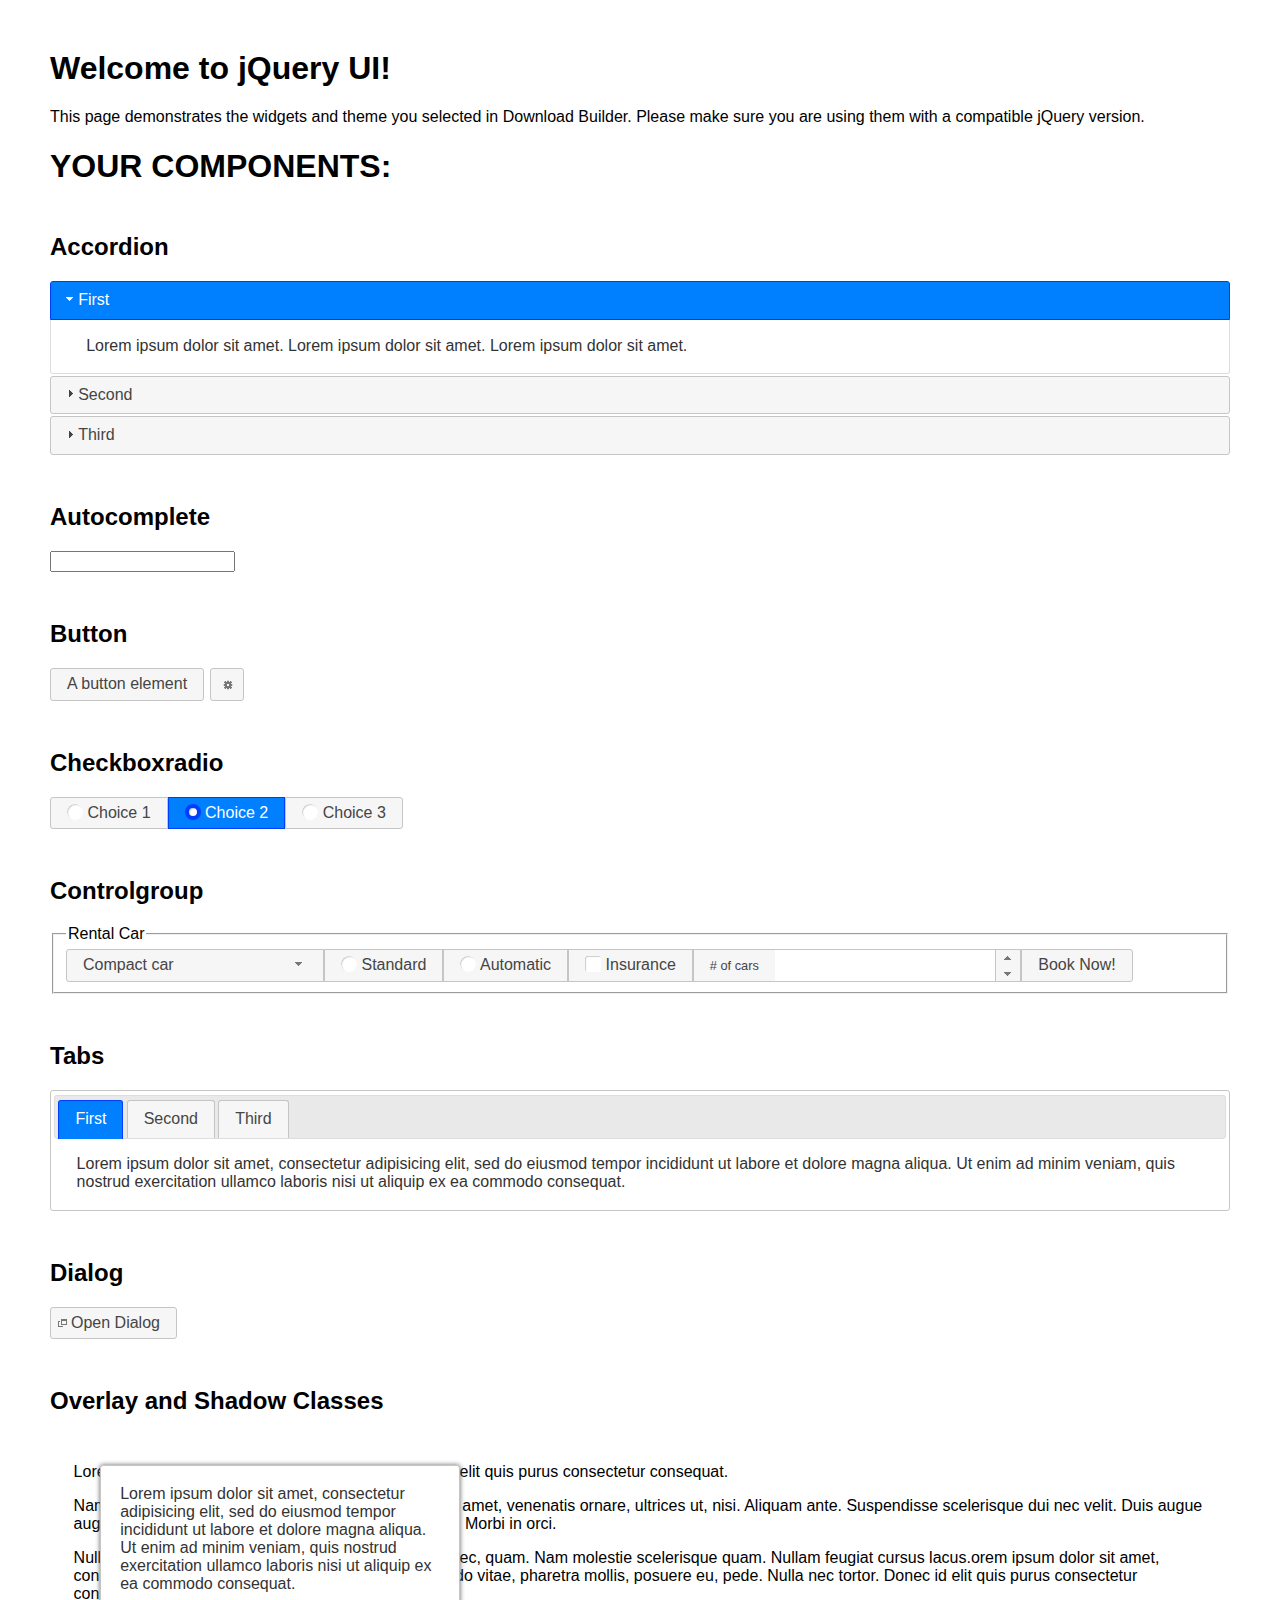
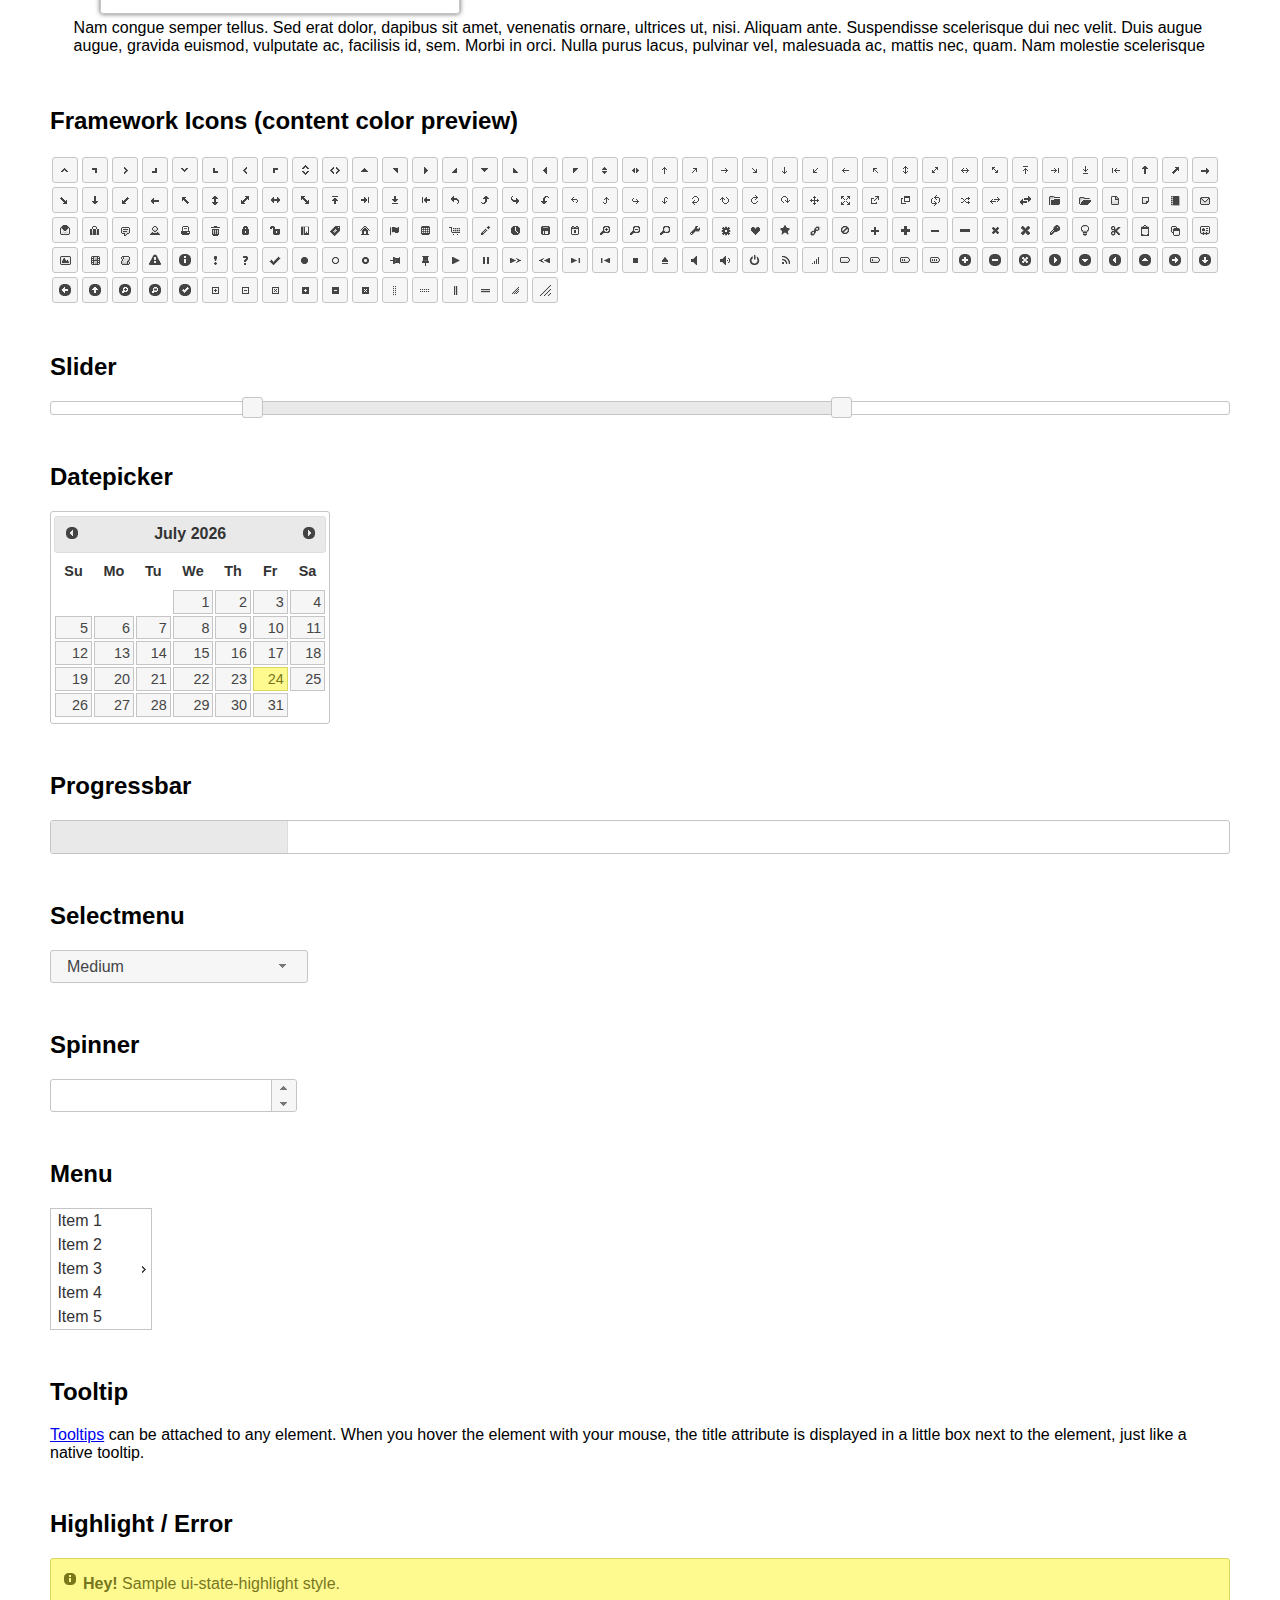
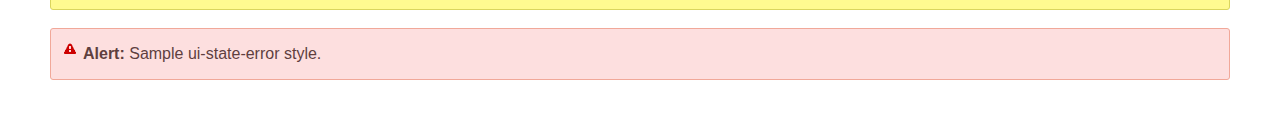
<file: DataSites/spring-swagger-codegen-sites/src/main/resources/static/js/com/jquery-ui-1.12.1/index.html>
<!doctype html>
<html lang="us">
<head>
	<meta charset="utf-8">
	<title>jQuery UI Example Page</title>
	<link href="jquery-ui.css" rel="stylesheet">
	<style>
	body{
		font-family: "Trebuchet MS", sans-serif;
		margin: 50px;
	}
	.demoHeaders {
		margin-top: 2em;
	}
	#dialog-link {
		padding: .4em 1em .4em 20px;
		text-decoration: none;
		position: relative;
	}
	#dialog-link span.ui-icon {
		margin: 0 5px 0 0;
		position: absolute;
		left: .2em;
		top: 50%;
		margin-top: -8px;
	}
	#icons {
		margin: 0;
		padding: 0;
	}
	#icons li {
		margin: 2px;
		position: relative;
		padding: 4px 0;
		cursor: pointer;
		float: left;
		list-style: none;
	}
	#icons span.ui-icon {
		float: left;
		margin: 0 4px;
	}
	.fakewindowcontain .ui-widget-overlay {
		position: absolute;
	}
	select {
		width: 200px;
	}
	</style>
</head>
<body>

<h1>Welcome to jQuery UI!</h1>

<div class="ui-widget">
	<p>This page demonstrates the widgets and theme you selected in Download Builder. Please make sure you are using them with a compatible jQuery version.</p>
</div>

<h1>YOUR COMPONENTS:</h1>


<!-- Accordion -->
<h2 class="demoHeaders">Accordion</h2>
<div id="accordion">
	<h3>First</h3>
	<div>Lorem ipsum dolor sit amet. Lorem ipsum dolor sit amet. Lorem ipsum dolor sit amet.</div>
	<h3>Second</h3>
	<div>Phasellus mattis tincidunt nibh.</div>
	<h3>Third</h3>
	<div>Nam dui erat, auctor a, dignissim quis.</div>
</div>



<!-- Autocomplete -->
<h2 class="demoHeaders">Autocomplete</h2>
<div>
	<input id="autocomplete" title="type &quot;a&quot;">
</div>



<!-- Button -->
<h2 class="demoHeaders">Button</h2>
<button id="button">A button element</button>
<button id="button-icon">An icon-only button</button>



<!-- Checkboxradio -->
<h2 class="demoHeaders">Checkboxradio</h2>
<form style="margin-top: 1em;">
	<div id="radioset">
		<input type="radio" id="radio1" name="radio"><label for="radio1">Choice 1</label>
		<input type="radio" id="radio2" name="radio" checked="checked"><label for="radio2">Choice 2</label>
		<input type="radio" id="radio3" name="radio"><label for="radio3">Choice 3</label>
	</div>
</form>



<!-- Controlgroup -->
<h2 class="demoHeaders">Controlgroup</h2>
<fieldset>
	<legend>Rental Car</legend>
	<div id="controlgroup">
		<select id="car-type">
			<option>Compact car</option>
			<option>Midsize car</option>
			<option>Full size car</option>
			<option>SUV</option>
			<option>Luxury</option>
			<option>Truck</option>
			<option>Van</option>
		</select>
		<label for="transmission-standard">Standard</label>
		<input type="radio" name="transmission" id="transmission-standard">
		<label for="transmission-automatic">Automatic</label>
		<input type="radio" name="transmission" id="transmission-automatic">
		<label for="insurance">Insurance</label>
		<input type="checkbox" name="insurance" id="insurance">
		<label for="horizontal-spinner" class="ui-controlgroup-label"># of cars</label>
		<input id="horizontal-spinner" class="ui-spinner-input">
		<button>Book Now!</button>
	</div>
</fieldset>



<!-- Tabs -->
<h2 class="demoHeaders">Tabs</h2>
<div id="tabs">
	<ul>
		<li><a href="#tabs-1">First</a></li>
		<li><a href="#tabs-2">Second</a></li>
		<li><a href="#tabs-3">Third</a></li>
	</ul>
	<div id="tabs-1">Lorem ipsum dolor sit amet, consectetur adipisicing elit, sed do eiusmod tempor incididunt ut labore et dolore magna aliqua. Ut enim ad minim veniam, quis nostrud exercitation ullamco laboris nisi ut aliquip ex ea commodo consequat.</div>
	<div id="tabs-2">Phasellus mattis tincidunt nibh. Cras orci urna, blandit id, pretium vel, aliquet ornare, felis. Maecenas scelerisque sem non nisl. Fusce sed lorem in enim dictum bibendum.</div>
	<div id="tabs-3">Nam dui erat, auctor a, dignissim quis, sollicitudin eu, felis. Pellentesque nisi urna, interdum eget, sagittis et, consequat vestibulum, lacus. Mauris porttitor ullamcorper augue.</div>
</div>



<h2 class="demoHeaders">Dialog</h2>
<p>
	<button id="dialog-link" class="ui-button ui-corner-all ui-widget">
		<span class="ui-icon ui-icon-newwin"></span>Open Dialog
	</button>
</p>

<h2 class="demoHeaders">Overlay and Shadow Classes</h2>
<div style="position: relative; width: 96%; height: 200px; padding:1% 2%; overflow:hidden;" class="fakewindowcontain">
	<p>Lorem ipsum dolor sit amet,  Nulla nec tortor. Donec id elit quis purus consectetur consequat. </p><p>Nam congue semper tellus. Sed erat dolor, dapibus sit amet, venenatis ornare, ultrices ut, nisi. Aliquam ante. Suspendisse scelerisque dui nec velit. Duis augue augue, gravida euismod, vulputate ac, facilisis id, sem. Morbi in orci. </p><p>Nulla purus lacus, pulvinar vel, malesuada ac, mattis nec, quam. Nam molestie scelerisque quam. Nullam feugiat cursus lacus.orem ipsum dolor sit amet, consectetur adipiscing elit. Donec libero risus, commodo vitae, pharetra mollis, posuere eu, pede. Nulla nec tortor. Donec id elit quis purus consectetur consequat. </p><p>Nam congue semper tellus. Sed erat dolor, dapibus sit amet, venenatis ornare, ultrices ut, nisi. Aliquam ante. Suspendisse scelerisque dui nec velit. Duis augue augue, gravida euismod, vulputate ac, facilisis id, sem. Morbi in orci. Nulla purus lacus, pulvinar vel, malesuada ac, mattis nec, quam. Nam molestie scelerisque quam. </p><p>Nullam feugiat cursus lacus.orem ipsum dolor sit amet, consectetur adipiscing elit. Donec libero risus, commodo vitae, pharetra mollis, posuere eu, pede. Nulla nec tortor. Donec id elit quis purus consectetur consequat. Nam congue semper tellus. Sed erat dolor, dapibus sit amet, venenatis ornare, ultrices ut, nisi. Aliquam ante. </p><p>Suspendisse scelerisque dui nec velit. Duis augue augue, gravida euismod, vulputate ac, facilisis id, sem. Morbi in orci. Nulla purus lacus, pulvinar vel, malesuada ac, mattis nec, quam. Nam molestie scelerisque quam. Nullam feugiat cursus lacus.orem ipsum dolor sit amet, consectetur adipiscing elit. Donec libero risus, commodo vitae, pharetra mollis, posuere eu, pede. Nulla nec tortor. Donec id elit quis purus consectetur consequat. Nam congue semper tellus. Sed erat dolor, dapibus sit amet, venenatis ornare, ultrices ut, nisi. </p>

	<!-- ui-dialog -->
	<div class="ui-widget-overlay ui-front"></div>
	<div style="position: absolute; width: 320px; left: 50px; top: 30px; padding: 1.2em" class="ui-widget ui-front ui-widget-content ui-corner-all ui-widget-shadow">
		Lorem ipsum dolor sit amet, consectetur adipisicing elit, sed do eiusmod tempor incididunt ut labore et dolore magna aliqua. Ut enim ad minim veniam, quis nostrud exercitation ullamco laboris nisi ut aliquip ex ea commodo consequat.
	</div>

</div>

<!-- ui-dialog -->
<div id="dialog" title="Dialog Title">
	<p>Lorem ipsum dolor sit amet, consectetur adipisicing elit, sed do eiusmod tempor incididunt ut labore et dolore magna aliqua. Ut enim ad minim veniam, quis nostrud exercitation ullamco laboris nisi ut aliquip ex ea commodo consequat.</p>
</div>



<h2 class="demoHeaders">Framework Icons (content color preview)</h2>
<ul id="icons" class="ui-widget ui-helper-clearfix">
	<li class="ui-state-default ui-corner-all" title=".ui-icon-caret-1-n"><span class="ui-icon ui-icon-caret-1-n"></span></li>
	<li class="ui-state-default ui-corner-all" title=".ui-icon-caret-1-ne"><span class="ui-icon ui-icon-caret-1-ne"></span></li>
	<li class="ui-state-default ui-corner-all" title=".ui-icon-caret-1-e"><span class="ui-icon ui-icon-caret-1-e"></span></li>
	<li class="ui-state-default ui-corner-all" title=".ui-icon-caret-1-se"><span class="ui-icon ui-icon-caret-1-se"></span></li>
	<li class="ui-state-default ui-corner-all" title=".ui-icon-caret-1-s"><span class="ui-icon ui-icon-caret-1-s"></span></li>
	<li class="ui-state-default ui-corner-all" title=".ui-icon-caret-1-sw"><span class="ui-icon ui-icon-caret-1-sw"></span></li>
	<li class="ui-state-default ui-corner-all" title=".ui-icon-caret-1-w"><span class="ui-icon ui-icon-caret-1-w"></span></li>
	<li class="ui-state-default ui-corner-all" title=".ui-icon-caret-1-nw"><span class="ui-icon ui-icon-caret-1-nw"></span></li>
	<li class="ui-state-default ui-corner-all" title=".ui-icon-caret-2-n-s"><span class="ui-icon ui-icon-caret-2-n-s"></span></li>
	<li class="ui-state-default ui-corner-all" title=".ui-icon-caret-2-e-w"><span class="ui-icon ui-icon-caret-2-e-w"></span></li>
	<li class="ui-state-default ui-corner-all" title=".ui-icon-triangle-1-n"><span class="ui-icon ui-icon-triangle-1-n"></span></li>
	<li class="ui-state-default ui-corner-all" title=".ui-icon-triangle-1-ne"><span class="ui-icon ui-icon-triangle-1-ne"></span></li>
	<li class="ui-state-default ui-corner-all" title=".ui-icon-triangle-1-e"><span class="ui-icon ui-icon-triangle-1-e"></span></li>
	<li class="ui-state-default ui-corner-all" title=".ui-icon-triangle-1-se"><span class="ui-icon ui-icon-triangle-1-se"></span></li>
	<li class="ui-state-default ui-corner-all" title=".ui-icon-triangle-1-s"><span class="ui-icon ui-icon-triangle-1-s"></span></li>
	<li class="ui-state-default ui-corner-all" title=".ui-icon-triangle-1-sw"><span class="ui-icon ui-icon-triangle-1-sw"></span></li>
	<li class="ui-state-default ui-corner-all" title=".ui-icon-triangle-1-w"><span class="ui-icon ui-icon-triangle-1-w"></span></li>
	<li class="ui-state-default ui-corner-all" title=".ui-icon-triangle-1-nw"><span class="ui-icon ui-icon-triangle-1-nw"></span></li>
	<li class="ui-state-default ui-corner-all" title=".ui-icon-triangle-2-n-s"><span class="ui-icon ui-icon-triangle-2-n-s"></span></li>
	<li class="ui-state-default ui-corner-all" title=".ui-icon-triangle-2-e-w"><span class="ui-icon ui-icon-triangle-2-e-w"></span></li>
	<li class="ui-state-default ui-corner-all" title=".ui-icon-arrow-1-n"><span class="ui-icon ui-icon-arrow-1-n"></span></li>
	<li class="ui-state-default ui-corner-all" title=".ui-icon-arrow-1-ne"><span class="ui-icon ui-icon-arrow-1-ne"></span></li>
	<li class="ui-state-default ui-corner-all" title=".ui-icon-arrow-1-e"><span class="ui-icon ui-icon-arrow-1-e"></span></li>
	<li class="ui-state-default ui-corner-all" title=".ui-icon-arrow-1-se"><span class="ui-icon ui-icon-arrow-1-se"></span></li>
	<li class="ui-state-default ui-corner-all" title=".ui-icon-arrow-1-s"><span class="ui-icon ui-icon-arrow-1-s"></span></li>
	<li class="ui-state-default ui-corner-all" title=".ui-icon-arrow-1-sw"><span class="ui-icon ui-icon-arrow-1-sw"></span></li>
	<li class="ui-state-default ui-corner-all" title=".ui-icon-arrow-1-w"><span class="ui-icon ui-icon-arrow-1-w"></span></li>
	<li class="ui-state-default ui-corner-all" title=".ui-icon-arrow-1-nw"><span class="ui-icon ui-icon-arrow-1-nw"></span></li>
	<li class="ui-state-default ui-corner-all" title=".ui-icon-arrow-2-n-s"><span class="ui-icon ui-icon-arrow-2-n-s"></span></li>
	<li class="ui-state-default ui-corner-all" title=".ui-icon-arrow-2-ne-sw"><span class="ui-icon ui-icon-arrow-2-ne-sw"></span></li>
	<li class="ui-state-default ui-corner-all" title=".ui-icon-arrow-2-e-w"><span class="ui-icon ui-icon-arrow-2-e-w"></span></li>
	<li class="ui-state-default ui-corner-all" title=".ui-icon-arrow-2-se-nw"><span class="ui-icon ui-icon-arrow-2-se-nw"></span></li>
	<li class="ui-state-default ui-corner-all" title=".ui-icon-arrowstop-1-n"><span class="ui-icon ui-icon-arrowstop-1-n"></span></li>
	<li class="ui-state-default ui-corner-all" title=".ui-icon-arrowstop-1-e"><span class="ui-icon ui-icon-arrowstop-1-e"></span></li>
	<li class="ui-state-default ui-corner-all" title=".ui-icon-arrowstop-1-s"><span class="ui-icon ui-icon-arrowstop-1-s"></span></li>
	<li class="ui-state-default ui-corner-all" title=".ui-icon-arrowstop-1-w"><span class="ui-icon ui-icon-arrowstop-1-w"></span></li>
	<li class="ui-state-default ui-corner-all" title=".ui-icon-arrowthick-1-n"><span class="ui-icon ui-icon-arrowthick-1-n"></span></li>
	<li class="ui-state-default ui-corner-all" title=".ui-icon-arrowthick-1-ne"><span class="ui-icon ui-icon-arrowthick-1-ne"></span></li>
	<li class="ui-state-default ui-corner-all" title=".ui-icon-arrowthick-1-e"><span class="ui-icon ui-icon-arrowthick-1-e"></span></li>
	<li class="ui-state-default ui-corner-all" title=".ui-icon-arrowthick-1-se"><span class="ui-icon ui-icon-arrowthick-1-se"></span></li>
	<li class="ui-state-default ui-corner-all" title=".ui-icon-arrowthick-1-s"><span class="ui-icon ui-icon-arrowthick-1-s"></span></li>
	<li class="ui-state-default ui-corner-all" title=".ui-icon-arrowthick-1-sw"><span class="ui-icon ui-icon-arrowthick-1-sw"></span></li>
	<li class="ui-state-default ui-corner-all" title=".ui-icon-arrowthick-1-w"><span class="ui-icon ui-icon-arrowthick-1-w"></span></li>
	<li class="ui-state-default ui-corner-all" title=".ui-icon-arrowthick-1-nw"><span class="ui-icon ui-icon-arrowthick-1-nw"></span></li>
	<li class="ui-state-default ui-corner-all" title=".ui-icon-arrowthick-2-n-s"><span class="ui-icon ui-icon-arrowthick-2-n-s"></span></li>
	<li class="ui-state-default ui-corner-all" title=".ui-icon-arrowthick-2-ne-sw"><span class="ui-icon ui-icon-arrowthick-2-ne-sw"></span></li>
	<li class="ui-state-default ui-corner-all" title=".ui-icon-arrowthick-2-e-w"><span class="ui-icon ui-icon-arrowthick-2-e-w"></span></li>
	<li class="ui-state-default ui-corner-all" title=".ui-icon-arrowthick-2-se-nw"><span class="ui-icon ui-icon-arrowthick-2-se-nw"></span></li>
	<li class="ui-state-default ui-corner-all" title=".ui-icon-arrowthickstop-1-n"><span class="ui-icon ui-icon-arrowthickstop-1-n"></span></li>
	<li class="ui-state-default ui-corner-all" title=".ui-icon-arrowthickstop-1-e"><span class="ui-icon ui-icon-arrowthickstop-1-e"></span></li>
	<li class="ui-state-default ui-corner-all" title=".ui-icon-arrowthickstop-1-s"><span class="ui-icon ui-icon-arrowthickstop-1-s"></span></li>
	<li class="ui-state-default ui-corner-all" title=".ui-icon-arrowthickstop-1-w"><span class="ui-icon ui-icon-arrowthickstop-1-w"></span></li>
	<li class="ui-state-default ui-corner-all" title=".ui-icon-arrowreturnthick-1-w"><span class="ui-icon ui-icon-arrowreturnthick-1-w"></span></li>
	<li class="ui-state-default ui-corner-all" title=".ui-icon-arrowreturnthick-1-n"><span class="ui-icon ui-icon-arrowreturnthick-1-n"></span></li>
	<li class="ui-state-default ui-corner-all" title=".ui-icon-arrowreturnthick-1-e"><span class="ui-icon ui-icon-arrowreturnthick-1-e"></span></li>
	<li class="ui-state-default ui-corner-all" title=".ui-icon-arrowreturnthick-1-s"><span class="ui-icon ui-icon-arrowreturnthick-1-s"></span></li>
	<li class="ui-state-default ui-corner-all" title=".ui-icon-arrowreturn-1-w"><span class="ui-icon ui-icon-arrowreturn-1-w"></span></li>
	<li class="ui-state-default ui-corner-all" title=".ui-icon-arrowreturn-1-n"><span class="ui-icon ui-icon-arrowreturn-1-n"></span></li>
	<li class="ui-state-default ui-corner-all" title=".ui-icon-arrowreturn-1-e"><span class="ui-icon ui-icon-arrowreturn-1-e"></span></li>
	<li class="ui-state-default ui-corner-all" title=".ui-icon-arrowreturn-1-s"><span class="ui-icon ui-icon-arrowreturn-1-s"></span></li>
	<li class="ui-state-default ui-corner-all" title=".ui-icon-arrowrefresh-1-w"><span class="ui-icon ui-icon-arrowrefresh-1-w"></span></li>
	<li class="ui-state-default ui-corner-all" title=".ui-icon-arrowrefresh-1-n"><span class="ui-icon ui-icon-arrowrefresh-1-n"></span></li>
	<li class="ui-state-default ui-corner-all" title=".ui-icon-arrowrefresh-1-e"><span class="ui-icon ui-icon-arrowrefresh-1-e"></span></li>
	<li class="ui-state-default ui-corner-all" title=".ui-icon-arrowrefresh-1-s"><span class="ui-icon ui-icon-arrowrefresh-1-s"></span></li>
	<li class="ui-state-default ui-corner-all" title=".ui-icon-arrow-4"><span class="ui-icon ui-icon-arrow-4"></span></li>
	<li class="ui-state-default ui-corner-all" title=".ui-icon-arrow-4-diag"><span class="ui-icon ui-icon-arrow-4-diag"></span></li>
	<li class="ui-state-default ui-corner-all" title=".ui-icon-extlink"><span class="ui-icon ui-icon-extlink"></span></li>
	<li class="ui-state-default ui-corner-all" title=".ui-icon-newwin"><span class="ui-icon ui-icon-newwin"></span></li>
	<li class="ui-state-default ui-corner-all" title=".ui-icon-refresh"><span class="ui-icon ui-icon-refresh"></span></li>
	<li class="ui-state-default ui-corner-all" title=".ui-icon-shuffle"><span class="ui-icon ui-icon-shuffle"></span></li>
	<li class="ui-state-default ui-corner-all" title=".ui-icon-transfer-e-w"><span class="ui-icon ui-icon-transfer-e-w"></span></li>
	<li class="ui-state-default ui-corner-all" title=".ui-icon-transferthick-e-w"><span class="ui-icon ui-icon-transferthick-e-w"></span></li>
	<li class="ui-state-default ui-corner-all" title=".ui-icon-folder-collapsed"><span class="ui-icon ui-icon-folder-collapsed"></span></li>
	<li class="ui-state-default ui-corner-all" title=".ui-icon-folder-open"><span class="ui-icon ui-icon-folder-open"></span></li>
	<li class="ui-state-default ui-corner-all" title=".ui-icon-document"><span class="ui-icon ui-icon-document"></span></li>
	<li class="ui-state-default ui-corner-all" title=".ui-icon-document-b"><span class="ui-icon ui-icon-document-b"></span></li>
	<li class="ui-state-default ui-corner-all" title=".ui-icon-note"><span class="ui-icon ui-icon-note"></span></li>
	<li class="ui-state-default ui-corner-all" title=".ui-icon-mail-closed"><span class="ui-icon ui-icon-mail-closed"></span></li>
	<li class="ui-state-default ui-corner-all" title=".ui-icon-mail-open"><span class="ui-icon ui-icon-mail-open"></span></li>
	<li class="ui-state-default ui-corner-all" title=".ui-icon-suitcase"><span class="ui-icon ui-icon-suitcase"></span></li>
	<li class="ui-state-default ui-corner-all" title=".ui-icon-comment"><span class="ui-icon ui-icon-comment"></span></li>
	<li class="ui-state-default ui-corner-all" title=".ui-icon-person"><span class="ui-icon ui-icon-person"></span></li>
	<li class="ui-state-default ui-corner-all" title=".ui-icon-print"><span class="ui-icon ui-icon-print"></span></li>
	<li class="ui-state-default ui-corner-all" title=".ui-icon-trash"><span class="ui-icon ui-icon-trash"></span></li>
	<li class="ui-state-default ui-corner-all" title=".ui-icon-locked"><span class="ui-icon ui-icon-locked"></span></li>
	<li class="ui-state-default ui-corner-all" title=".ui-icon-unlocked"><span class="ui-icon ui-icon-unlocked"></span></li>
	<li class="ui-state-default ui-corner-all" title=".ui-icon-bookmark"><span class="ui-icon ui-icon-bookmark"></span></li>
	<li class="ui-state-default ui-corner-all" title=".ui-icon-tag"><span class="ui-icon ui-icon-tag"></span></li>
	<li class="ui-state-default ui-corner-all" title=".ui-icon-home"><span class="ui-icon ui-icon-home"></span></li>
	<li class="ui-state-default ui-corner-all" title=".ui-icon-flag"><span class="ui-icon ui-icon-flag"></span></li>
	<li class="ui-state-default ui-corner-all" title=".ui-icon-calculator"><span class="ui-icon ui-icon-calculator"></span></li>
	<li class="ui-state-default ui-corner-all" title=".ui-icon-cart"><span class="ui-icon ui-icon-cart"></span></li>
	<li class="ui-state-default ui-corner-all" title=".ui-icon-pencil"><span class="ui-icon ui-icon-pencil"></span></li>
	<li class="ui-state-default ui-corner-all" title=".ui-icon-clock"><span class="ui-icon ui-icon-clock"></span></li>
	<li class="ui-state-default ui-corner-all" title=".ui-icon-disk"><span class="ui-icon ui-icon-disk"></span></li>
	<li class="ui-state-default ui-corner-all" title=".ui-icon-calendar"><span class="ui-icon ui-icon-calendar"></span></li>
	<li class="ui-state-default ui-corner-all" title=".ui-icon-zoomin"><span class="ui-icon ui-icon-zoomin"></span></li>
	<li class="ui-state-default ui-corner-all" title=".ui-icon-zoomout"><span class="ui-icon ui-icon-zoomout"></span></li>
	<li class="ui-state-default ui-corner-all" title=".ui-icon-search"><span class="ui-icon ui-icon-search"></span></li>
	<li class="ui-state-default ui-corner-all" title=".ui-icon-wrench"><span class="ui-icon ui-icon-wrench"></span></li>
	<li class="ui-state-default ui-corner-all" title=".ui-icon-gear"><span class="ui-icon ui-icon-gear"></span></li>
	<li class="ui-state-default ui-corner-all" title=".ui-icon-heart"><span class="ui-icon ui-icon-heart"></span></li>
	<li class="ui-state-default ui-corner-all" title=".ui-icon-star"><span class="ui-icon ui-icon-star"></span></li>
	<li class="ui-state-default ui-corner-all" title=".ui-icon-link"><span class="ui-icon ui-icon-link"></span></li>
	<li class="ui-state-default ui-corner-all" title=".ui-icon-cancel"><span class="ui-icon ui-icon-cancel"></span></li>
	<li class="ui-state-default ui-corner-all" title=".ui-icon-plus"><span class="ui-icon ui-icon-plus"></span></li>
	<li class="ui-state-default ui-corner-all" title=".ui-icon-plusthick"><span class="ui-icon ui-icon-plusthick"></span></li>
	<li class="ui-state-default ui-corner-all" title=".ui-icon-minus"><span class="ui-icon ui-icon-minus"></span></li>
	<li class="ui-state-default ui-corner-all" title=".ui-icon-minusthick"><span class="ui-icon ui-icon-minusthick"></span></li>
	<li class="ui-state-default ui-corner-all" title=".ui-icon-close"><span class="ui-icon ui-icon-close"></span></li>
	<li class="ui-state-default ui-corner-all" title=".ui-icon-closethick"><span class="ui-icon ui-icon-closethick"></span></li>
	<li class="ui-state-default ui-corner-all" title=".ui-icon-key"><span class="ui-icon ui-icon-key"></span></li>
	<li class="ui-state-default ui-corner-all" title=".ui-icon-lightbulb"><span class="ui-icon ui-icon-lightbulb"></span></li>
	<li class="ui-state-default ui-corner-all" title=".ui-icon-scissors"><span class="ui-icon ui-icon-scissors"></span></li>
	<li class="ui-state-default ui-corner-all" title=".ui-icon-clipboard"><span class="ui-icon ui-icon-clipboard"></span></li>
	<li class="ui-state-default ui-corner-all" title=".ui-icon-copy"><span class="ui-icon ui-icon-copy"></span></li>
	<li class="ui-state-default ui-corner-all" title=".ui-icon-contact"><span class="ui-icon ui-icon-contact"></span></li>
	<li class="ui-state-default ui-corner-all" title=".ui-icon-image"><span class="ui-icon ui-icon-image"></span></li>
	<li class="ui-state-default ui-corner-all" title=".ui-icon-video"><span class="ui-icon ui-icon-video"></span></li>
	<li class="ui-state-default ui-corner-all" title=".ui-icon-script"><span class="ui-icon ui-icon-script"></span></li>
	<li class="ui-state-default ui-corner-all" title=".ui-icon-alert"><span class="ui-icon ui-icon-alert"></span></li>
	<li class="ui-state-default ui-corner-all" title=".ui-icon-info"><span class="ui-icon ui-icon-info"></span></li>
	<li class="ui-state-default ui-corner-all" title=".ui-icon-notice"><span class="ui-icon ui-icon-notice"></span></li>
	<li class="ui-state-default ui-corner-all" title=".ui-icon-help"><span class="ui-icon ui-icon-help"></span></li>
	<li class="ui-state-default ui-corner-all" title=".ui-icon-check"><span class="ui-icon ui-icon-check"></span></li>
	<li class="ui-state-default ui-corner-all" title=".ui-icon-bullet"><span class="ui-icon ui-icon-bullet"></span></li>
	<li class="ui-state-default ui-corner-all" title=".ui-icon-radio-off"><span class="ui-icon ui-icon-radio-off"></span></li>
	<li class="ui-state-default ui-corner-all" title=".ui-icon-radio-on"><span class="ui-icon ui-icon-radio-on"></span></li>
	<li class="ui-state-default ui-corner-all" title=".ui-icon-pin-w"><span class="ui-icon ui-icon-pin-w"></span></li>
	<li class="ui-state-default ui-corner-all" title=".ui-icon-pin-s"><span class="ui-icon ui-icon-pin-s"></span></li>
	<li class="ui-state-default ui-corner-all" title=".ui-icon-play"><span class="ui-icon ui-icon-play"></span></li>
	<li class="ui-state-default ui-corner-all" title=".ui-icon-pause"><span class="ui-icon ui-icon-pause"></span></li>
	<li class="ui-state-default ui-corner-all" title=".ui-icon-seek-next"><span class="ui-icon ui-icon-seek-next"></span></li>
	<li class="ui-state-default ui-corner-all" title=".ui-icon-seek-prev"><span class="ui-icon ui-icon-seek-prev"></span></li>
	<li class="ui-state-default ui-corner-all" title=".ui-icon-seek-end"><span class="ui-icon ui-icon-seek-end"></span></li>
	<li class="ui-state-default ui-corner-all" title=".ui-icon-seek-first"><span class="ui-icon ui-icon-seek-first"></span></li>
	<li class="ui-state-default ui-corner-all" title=".ui-icon-stop"><span class="ui-icon ui-icon-stop"></span></li>
	<li class="ui-state-default ui-corner-all" title=".ui-icon-eject"><span class="ui-icon ui-icon-eject"></span></li>
	<li class="ui-state-default ui-corner-all" title=".ui-icon-volume-off"><span class="ui-icon ui-icon-volume-off"></span></li>
	<li class="ui-state-default ui-corner-all" title=".ui-icon-volume-on"><span class="ui-icon ui-icon-volume-on"></span></li>
	<li class="ui-state-default ui-corner-all" title=".ui-icon-power"><span class="ui-icon ui-icon-power"></span></li>
	<li class="ui-state-default ui-corner-all" title=".ui-icon-signal-diag"><span class="ui-icon ui-icon-signal-diag"></span></li>
	<li class="ui-state-default ui-corner-all" title=".ui-icon-signal"><span class="ui-icon ui-icon-signal"></span></li>
	<li class="ui-state-default ui-corner-all" title=".ui-icon-battery-0"><span class="ui-icon ui-icon-battery-0"></span></li>
	<li class="ui-state-default ui-corner-all" title=".ui-icon-battery-1"><span class="ui-icon ui-icon-battery-1"></span></li>
	<li class="ui-state-default ui-corner-all" title=".ui-icon-battery-2"><span class="ui-icon ui-icon-battery-2"></span></li>
	<li class="ui-state-default ui-corner-all" title=".ui-icon-battery-3"><span class="ui-icon ui-icon-battery-3"></span></li>
	<li class="ui-state-default ui-corner-all" title=".ui-icon-circle-plus"><span class="ui-icon ui-icon-circle-plus"></span></li>
	<li class="ui-state-default ui-corner-all" title=".ui-icon-circle-minus"><span class="ui-icon ui-icon-circle-minus"></span></li>
	<li class="ui-state-default ui-corner-all" title=".ui-icon-circle-close"><span class="ui-icon ui-icon-circle-close"></span></li>
	<li class="ui-state-default ui-corner-all" title=".ui-icon-circle-triangle-e"><span class="ui-icon ui-icon-circle-triangle-e"></span></li>
	<li class="ui-state-default ui-corner-all" title=".ui-icon-circle-triangle-s"><span class="ui-icon ui-icon-circle-triangle-s"></span></li>
	<li class="ui-state-default ui-corner-all" title=".ui-icon-circle-triangle-w"><span class="ui-icon ui-icon-circle-triangle-w"></span></li>
	<li class="ui-state-default ui-corner-all" title=".ui-icon-circle-triangle-n"><span class="ui-icon ui-icon-circle-triangle-n"></span></li>
	<li class="ui-state-default ui-corner-all" title=".ui-icon-circle-arrow-e"><span class="ui-icon ui-icon-circle-arrow-e"></span></li>
	<li class="ui-state-default ui-corner-all" title=".ui-icon-circle-arrow-s"><span class="ui-icon ui-icon-circle-arrow-s"></span></li>
	<li class="ui-state-default ui-corner-all" title=".ui-icon-circle-arrow-w"><span class="ui-icon ui-icon-circle-arrow-w"></span></li>
	<li class="ui-state-default ui-corner-all" title=".ui-icon-circle-arrow-n"><span class="ui-icon ui-icon-circle-arrow-n"></span></li>
	<li class="ui-state-default ui-corner-all" title=".ui-icon-circle-zoomin"><span class="ui-icon ui-icon-circle-zoomin"></span></li>
	<li class="ui-state-default ui-corner-all" title=".ui-icon-circle-zoomout"><span class="ui-icon ui-icon-circle-zoomout"></span></li>
	<li class="ui-state-default ui-corner-all" title=".ui-icon-circle-check"><span class="ui-icon ui-icon-circle-check"></span></li>
	<li class="ui-state-default ui-corner-all" title=".ui-icon-circlesmall-plus"><span class="ui-icon ui-icon-circlesmall-plus"></span></li>
	<li class="ui-state-default ui-corner-all" title=".ui-icon-circlesmall-minus"><span class="ui-icon ui-icon-circlesmall-minus"></span></li>
	<li class="ui-state-default ui-corner-all" title=".ui-icon-circlesmall-close"><span class="ui-icon ui-icon-circlesmall-close"></span></li>
	<li class="ui-state-default ui-corner-all" title=".ui-icon-squaresmall-plus"><span class="ui-icon ui-icon-squaresmall-plus"></span></li>
	<li class="ui-state-default ui-corner-all" title=".ui-icon-squaresmall-minus"><span class="ui-icon ui-icon-squaresmall-minus"></span></li>
	<li class="ui-state-default ui-corner-all" title=".ui-icon-squaresmall-close"><span class="ui-icon ui-icon-squaresmall-close"></span></li>
	<li class="ui-state-default ui-corner-all" title=".ui-icon-grip-dotted-vertical"><span class="ui-icon ui-icon-grip-dotted-vertical"></span></li>
	<li class="ui-state-default ui-corner-all" title=".ui-icon-grip-dotted-horizontal"><span class="ui-icon ui-icon-grip-dotted-horizontal"></span></li>
	<li class="ui-state-default ui-corner-all" title=".ui-icon-grip-solid-vertical"><span class="ui-icon ui-icon-grip-solid-vertical"></span></li>
	<li class="ui-state-default ui-corner-all" title=".ui-icon-grip-solid-horizontal"><span class="ui-icon ui-icon-grip-solid-horizontal"></span></li>
	<li class="ui-state-default ui-corner-all" title=".ui-icon-gripsmall-diagonal-se"><span class="ui-icon ui-icon-gripsmall-diagonal-se"></span></li>
	<li class="ui-state-default ui-corner-all" title=".ui-icon-grip-diagonal-se"><span class="ui-icon ui-icon-grip-diagonal-se"></span></li>
</ul>


<!-- Slider -->
<h2 class="demoHeaders">Slider</h2>
<div id="slider"></div>



<!-- Datepicker -->
<h2 class="demoHeaders">Datepicker</h2>
<div id="datepicker"></div>



<!-- Progressbar -->
<h2 class="demoHeaders">Progressbar</h2>
<div id="progressbar"></div>



<!-- Progressbar -->
<h2 class="demoHeaders">Selectmenu</h2>
<select id="selectmenu">
	<option>Slower</option>
	<option>Slow</option>
	<option selected="selected">Medium</option>
	<option>Fast</option>
	<option>Faster</option>
</select>



<!-- Spinner -->
<h2 class="demoHeaders">Spinner</h2>
<input id="spinner">



<!-- Menu -->
<h2 class="demoHeaders">Menu</h2>
<ul style="width:100px;" id="menu">
	<li><div>Item 1</div></li>
	<li><div>Item 2</div></li>
	<li><div>Item 3</div>
		<ul>
			<li><div>Item 3-1</div></li>
			<li><div>Item 3-2</div></li>
			<li><div>Item 3-3</div></li>
			<li><div>Item 3-4</div></li>
			<li><div>Item 3-5</div></li>
		</ul>
	</li>
	<li><div>Item 4</div></li>
	<li><div>Item 5</div></li>
</ul>



<!-- Tooltip -->
<h2 class="demoHeaders">Tooltip</h2>
<p id="tooltip">
	<a href="#" title="That&apos;s what this widget is">Tooltips</a> can be attached to any element. When you hover
the element with your mouse, the title attribute is displayed in a little box next to the element, just like a native tooltip.
</p>


<!-- Highlight / Error -->
<h2 class="demoHeaders">Highlight / Error</h2>
<div class="ui-widget">
	<div class="ui-state-highlight ui-corner-all" style="margin-top: 20px; padding: 0 .7em;">
		<p><span class="ui-icon ui-icon-info" style="float: left; margin-right: .3em;"></span>
		<strong>Hey!</strong> Sample ui-state-highlight style.</p>
	</div>
</div>
<br>
<div class="ui-widget">
	<div class="ui-state-error ui-corner-all" style="padding: 0 .7em;">
		<p><span class="ui-icon ui-icon-alert" style="float: left; margin-right: .3em;"></span>
		<strong>Alert:</strong> Sample ui-state-error style.</p>
	</div>
</div>

<script src="external/jquery/jquery.js"></script>
<script src="jquery-ui.js"></script>
<script>

$( "#accordion" ).accordion();



var availableTags = [
	"ActionScript",
	"AppleScript",
	"Asp",
	"BASIC",
	"C",
	"C++",
	"Clojure",
	"COBOL",
	"ColdFusion",
	"Erlang",
	"Fortran",
	"Groovy",
	"Haskell",
	"Java",
	"JavaScript",
	"Lisp",
	"Perl",
	"PHP",
	"Python",
	"Ruby",
	"Scala",
	"Scheme"
];
$( "#autocomplete" ).autocomplete({
	source: availableTags
});



$( "#button" ).button();
$( "#button-icon" ).button({
	icon: "ui-icon-gear",
	showLabel: false
});



$( "#radioset" ).buttonset();



$( "#controlgroup" ).controlgroup();



$( "#tabs" ).tabs();



$( "#dialog" ).dialog({
	autoOpen: false,
	width: 400,
	buttons: [
		{
			text: "Ok",
			click: function() {
				$( this ).dialog( "close" );
			}
		},
		{
			text: "Cancel",
			click: function() {
				$( this ).dialog( "close" );
			}
		}
	]
});

// Link to open the dialog
$( "#dialog-link" ).click(function( event ) {
	$( "#dialog" ).dialog( "open" );
	event.preventDefault();
});



$( "#datepicker" ).datepicker({
	inline: true
});



$( "#slider" ).slider({
	range: true,
	values: [ 17, 67 ]
});



$( "#progressbar" ).progressbar({
	value: 20
});



$( "#spinner" ).spinner();



$( "#menu" ).menu();



$( "#tooltip" ).tooltip();



$( "#selectmenu" ).selectmenu();


// Hover states on the static widgets
$( "#dialog-link, #icons li" ).hover(
	function() {
		$( this ).addClass( "ui-state-hover" );
	},
	function() {
		$( this ).removeClass( "ui-state-hover" );
	}
);
</script>
</body>
</html>
</file>
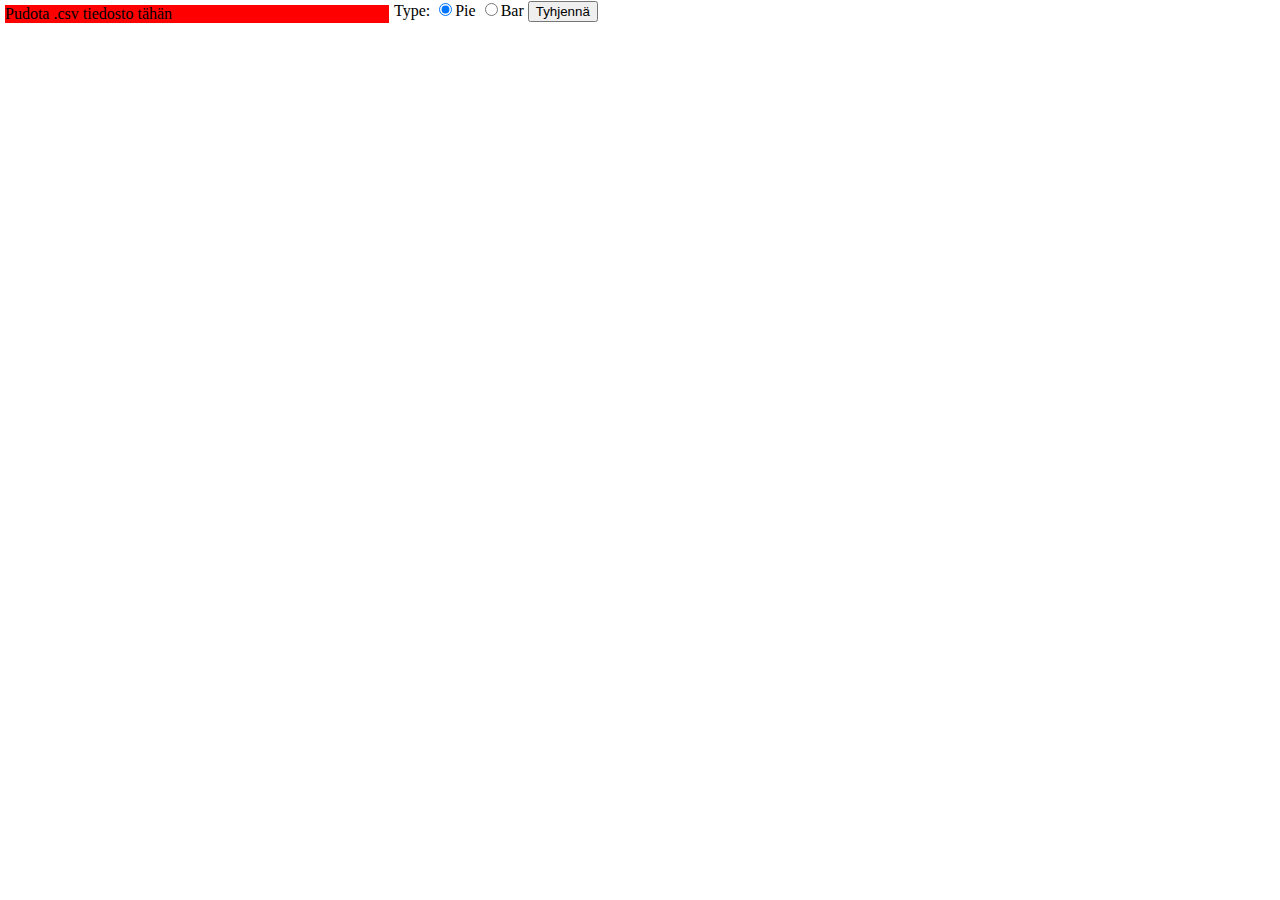
<file: csv-charts/charts.html>
<!DOCTYPE html>
<!--
 Copyright 2020 Tampere University

 Licensed under the Apache License, Version 2.0 (the "License");
 you may not use this file except in compliance with the License.
 You may obtain a copy of the License at

   http://www.apache.org/licenses/LICENSE-2.0

 Unless required by applicable law or agreed to in writing, software
 distributed under the License is distributed on an "AS IS" BASIS,
 WITHOUT WARRANTIES OR CONDITIONS OF ANY KIND, either express or implied.
 See the License for the specific language governing permissions and
 limitations under the License.
-->
<html lang="en">
	<head>
		<meta charset="utf-8">
		<link rel="stylesheet" type="text/css" href="css/charts.css">
		<title>Charts</title>
		<script src="js/lib/chartjs/Chart.min.js"></script> <!-- https://www.chartjs.org/ -->
		<script src="js/csv-files.js"></script>
		<script src="js/charts.js"></script>
		<script src="js/statistics.js"></script>
		<script src="js/core.js"></script>
	</head>
	<body onload="core.initialize()">
		<div id="controls">
			<div id="csv-file-upload"><label for="csv-file-upload-input">Pudota .csv tiedosto tähän</label></div>
			<input id="csv-file-upload-input" type="file" style="position: fixed; top: -100em" onchange="csvFiles.readFiles(this.files)">
			<label for="csv-file-chart-type">Type: </label>
			<input type="radio" name="csv-file-chart-type" value="pie" checked="checked">Pie</input>
			<input type="radio" name="csv-file-chart-type" value="bar">Bar</input>
			<button onclick="charts.clearCharts()">Tyhjennä</button>
		</div>
		<div id="chart-container"><!-- Populated dynamically --></div>
	</body>
</html>
</file>
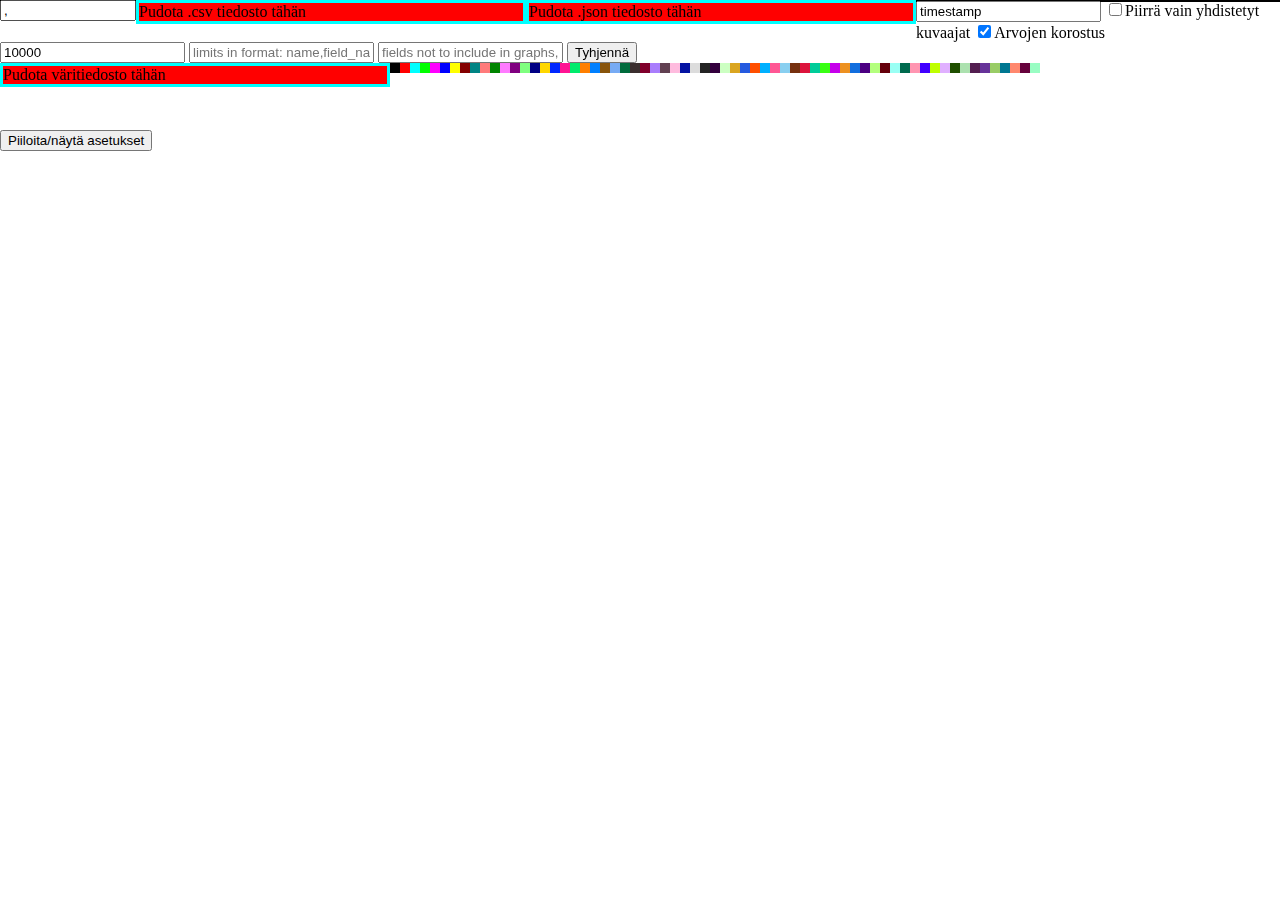
<file: csv-json-graphs/graphs.html>
<!DOCTYPE html>
<!--
 Copyright 2019 Tampere University

 Licensed under the Apache License, Version 2.0 (the "License");
 you may not use this file except in compliance with the License.
 You may obtain a copy of the License at

   http://www.apache.org/licenses/LICENSE-2.0

 Unless required by applicable law or agreed to in writing, software
 distributed under the License is distributed on an "AS IS" BASIS,
 WITHOUT WARRANTIES OR CONDITIONS OF ANY KIND, either express or implied.
 See the License for the specific language governing permissions and
 limitations under the License.
-->
<html lang="en">
	<head>
		<meta charset="utf-8">
		<link rel="stylesheet" type="text/css" href="css/graphs.css">
		<link rel="stylesheet" type="text/css" href="css/color.css">
		<title>Graphs</title>
		<script src="js/lib/jquery-3.6.0.min.js"></script> <!-- https://jquery.com -->
		<script src="js/lib/flotcharts/jquery.colorhelpers.js"></script> <!-- http://www.flotcharts.org/ -->
		<script src="js/lib/flotcharts/jquery.canvaswrapper.js"></script> <!-- http://www.flotcharts.org/ -->
		<script src="js/lib/flotcharts/jquery.flot.js"></script> <!-- http://www.flotcharts.org/ -->
		<script src="js/lib/flotcharts/jquery.flot.saturated.js"></script> <!-- http://www.flotcharts.org/ -->
		<script src="js/lib/flotcharts/jquery.flot.browser.js"></script> <!-- http://www.flotcharts.org/ -->
		<script src="js/lib/flotcharts/jquery.flot.drawSeries.js"></script> <!-- http://www.flotcharts.org/ -->
		<script src="js/lib/flotcharts/jquery.flot.uiConstants.js"></script> <!-- http://www.flotcharts.org/ -->
		<script src="js/lib/flotcharts/jquery.flot.navigate.js"></script> <!-- http://www.flotcharts.org/ -->
		<script src="js/lib/flotcharts/jquery.flot.touchNavigate.js"></script> <!-- http://www.flotcharts.org/ -->
		<script src="js/lib/flotcharts/jquery.flot.hover.js"></script> <!-- http://www.flotcharts.org/ -->
		<script src="js/lib/flotcharts/jquery.flot.touch.js"></script> <!-- http://www.flotcharts.org/ -->
		<script src="js/lib/flotcharts/jquery.flot.time.js"></script> <!-- http://www.flotcharts.org/ -->
		<script src="js/lib/flotcharts/jquery.flot.axislabels.js"></script> <!-- http://www.flotcharts.org/ -->
		<script src="js/lib/flotcharts/jquery.flot.selection.js"></script> <!-- http://www.flotcharts.org/ -->
		<script src="js/core.js"></script>
		<script src="js/timeutils.js"></script>
		<script src="js/csv-files.js"></script>
		<script src="js/json-files.js"></script>
		<script src="js/color.js"></script>
		<script src="js/graphs.js"></script>
		<script src="js/statistics.js"></script>
		<script src="js/uri-initializer.js"></script>
	</head>
	<body onload="core.initialize()">
		<div id="main-container">
			<div id="controls">
				<input id="input-csv-separator" type="text" maxlength="1" value="," placeholder="csv-erotinmerkki">
				<div id="csv-file-upload" class="file-upload-box">
					<input id="input-csv-file-upload" type="file" style="position: fixed; top: -100em" onchange="csvFiles.readFiles(this.files)">
					<label for="input-csv-file-upload">Pudota .csv tiedosto tähän</label>
				</div>
				<div id="json-file-upload" class="file-upload-box">
					<input id="input-json-file-upload" type="file" style="position: fixed; top: -100em" onchange="jsonFiles.readFiles(this.files)">
					<label for="input-json-file-upload">Pudota .json tiedosto tähän</label>
				</div>
				<input id="input-timestamp-field" type="text" value="timestamp" placeholder="aikaleimakentän nimi">
				<input type="checkbox" id="input-only-combined-selector">Piirrä vain yhdistetyt kuvaajat
				<input type="checkbox" id="input-highlight-values" checked="true">Arvojen korostus
				<input id="input-time-window" type="number" min="1" value="10000" placeholder="yhdistetyn kuvaajan aikaikkuna (+/-ms)">
				<input id="input-limits" type="text" placeholder="limits in format: name,field_name,value,#html_color,TYPE[min/max], e.g. min temperature,temperature,20,#0000ff,min;max temperature,temperature,24,#ff0000,max">
				<input id="input-filters" type="text" placeholder="fields not to include in graphs, separated by comma">
				<button onclick="graphs.clearGraphs()">Tyhjennä</button>
				<div id="color-bar">
					<div id="color-file-upload" class="file-upload-box">
						<input id="input-color-file-upload" type="file" style="position: fixed; top: -100em" onchange="colors.readFile(this.files[0])">
						<label for="input-color-file-upload">Pudota väritiedosto tähän</label>
					</div>
					<div id="color-bar-color-list">
						<!-- populated dynamically -->
					</div>
				</div>
			</div>
			<div id="limit-container"><!-- Populated dynamically --></div>
			<div id="graph-container"><!-- Populated dynamically --></div>
			<div id="graph-tooltip"><!-- Populated dynamically --></div>
		</div>
		<div id="input-controls">
			<input type="button" value="Piiloita/näytä asetukset" onclick="graphs.toggleDivs('limit-container,controls')">
		</div>
	</body>
</html>
</file>
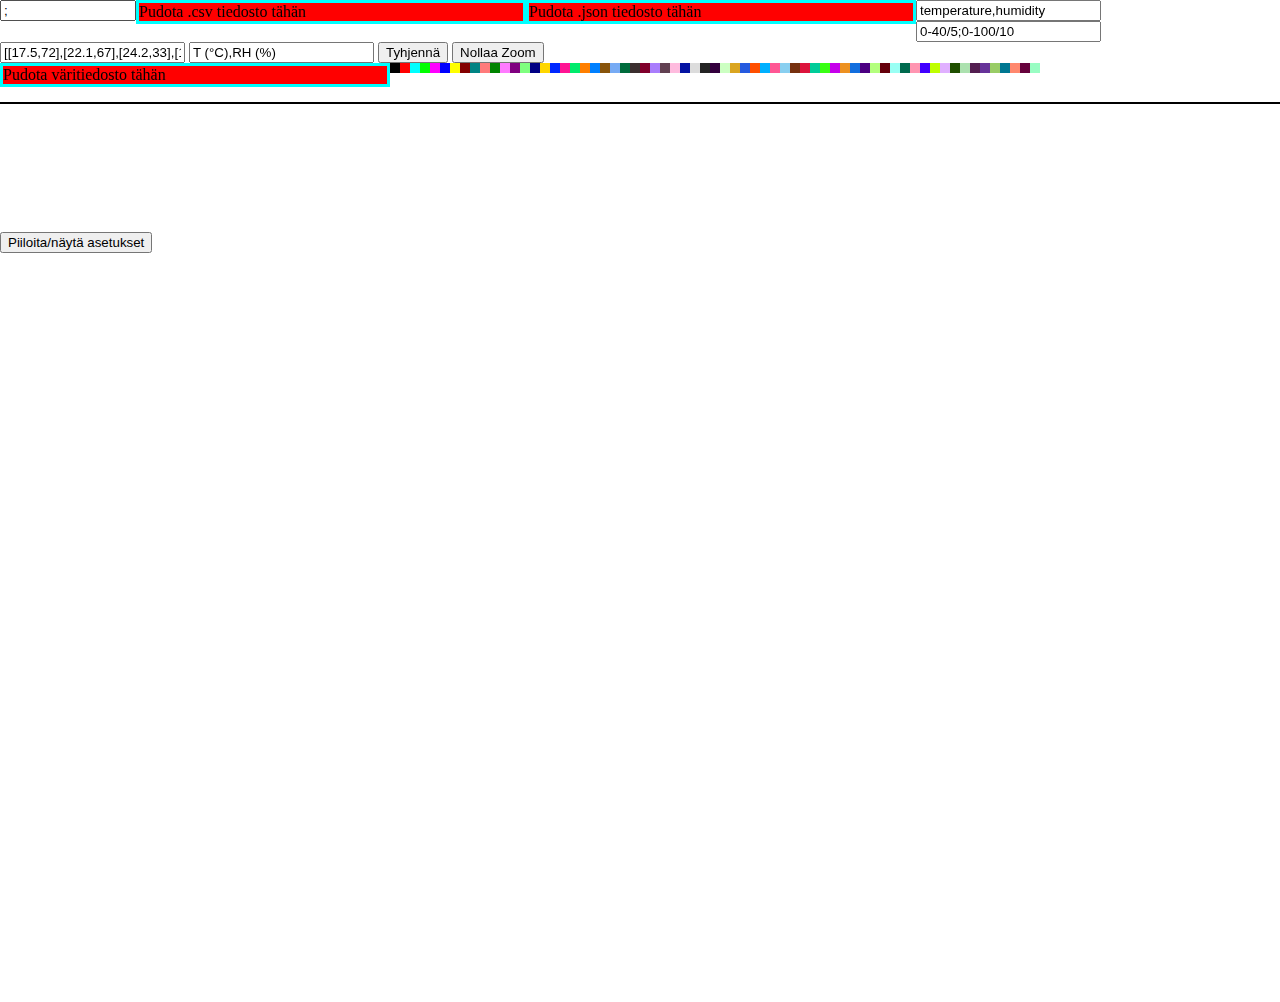
<file: csv-json-xy-graphs/graphs.html>
<!DOCTYPE html>
<!--
 Copyright 2021 Tampere University

 Licensed under the Apache License, Version 2.0 (the "License");
 you may not use this file except in compliance with the License.
 You may obtain a copy of the License at

   http://www.apache.org/licenses/LICENSE-2.0

 Unless required by applicable law or agreed to in writing, software
 distributed under the License is distributed on an "AS IS" BASIS,
 WITHOUT WARRANTIES OR CONDITIONS OF ANY KIND, either express or implied.
 See the License for the specific language governing permissions and
 limitations under the License.
-->
<html lang="en">
	<head>
		<meta charset="utf-8">
		<link rel="stylesheet" type="text/css" href="css/graphs.css">
		<link rel="stylesheet" type="text/css" href="css/color.css">
		<title>Graphs</title>
		<script src="js/lib/jquery-3.6.0.min.js"></script> <!-- https://jquery.com -->
		<script src="js/lib/flotcharts/jquery.colorhelpers.js"></script> <!-- http://www.flotcharts.org/ -->
		<script src="js/lib/flotcharts/jquery.canvaswrapper.js"></script> <!-- http://www.flotcharts.org/ -->
		<script src="js/lib/flotcharts/jquery.flot.js"></script> <!-- http://www.flotcharts.org/ -->
		<script src="js/lib/flotcharts/jquery.flot.saturated.js"></script> <!-- http://www.flotcharts.org/ -->
		<script src="js/lib/flotcharts/jquery.flot.browser.js"></script> <!-- http://www.flotcharts.org/ -->
		<script src="js/lib/flotcharts/jquery.flot.drawSeries.js"></script> <!-- http://www.flotcharts.org/ -->
		<script src="js/lib/flotcharts/jquery.flot.uiConstants.js"></script> <!-- http://www.flotcharts.org/ -->
		<script src="js/lib/flotcharts/jquery.flot.navigate.js"></script> <!-- http://www.flotcharts.org/ -->
		<script src="js/lib/flotcharts/jquery.flot.touchNavigate.js"></script> <!-- http://www.flotcharts.org/ -->
		<script src="js/lib/flotcharts/jquery.flot.hover.js"></script> <!-- http://www.flotcharts.org/ -->
		<script src="js/lib/flotcharts/jquery.flot.touch.js"></script> <!-- http://www.flotcharts.org/ -->
		<script src="js/lib/flotcharts/jquery.flot.axislabels.js"></script> <!-- http://www.flotcharts.org/ -->
		<script src="js/lib/flotcharts/jquery.flot.selection.js"></script> <!-- http://www.flotcharts.org/ -->
		<script src="js/core.js"></script>
		<script src="js/json-files.js"></script>
		<script src="js/color.js"></script>
		<script src="js/csv-files.js"></script>
		<script src="js/utils.js"></script>
		<script src="js/xygraphs.js"></script>
		<script src="js/uri-initializer.js"></script>
	</head>
	<body onload="core.initialize()">
		<div id="main-container">
			<div id="controls">
				<input id="input-csv-separator" type="text" maxlength="1" value=";" placeholder="csv-erotinmerkki">
				<div id="csv-file-upload" class="file-upload-box">
					<input id="input-csv-file-upload" type="file" style="position: fixed; top: -100em" onchange="xycsvFiles.readFiles(this.files)">
					<label for="input-csv-file-upload">Pudota .csv tiedosto tähän</label>
				</div>
				<div id="json-file-upload" class="file-upload-box">
					<input id="input-json-file-upload" type="file" style="position: fixed; top: -100em" onchange="xyjsonFiles.readFiles(this.files)">
					<label for="input-json-file-upload">Pudota .json tiedosto tähän</label>
				</div>
				<input id="input-axis-fields" type="text" placeholder="X/Y-akselin kenttien nimet tiedosto(i)ssa: x1,y1;x2,y2,..." value="temperature,humidity">
				<input id="input-axis-xy-scale" type="text" placeholder="X/Y-akselin asteikko: Xmin-Xmax/Xstep;Ymin-Ymax/Ystep" value="0-40/5;0-100/10">
				<input id="input-limits-polygon" type="text" placeholder="polygonikoordinaatit, e.g. [[x1,y1],[x2,y2],[x3,y3]],...#RGBCOL" value="[[17.5,72],[22.1,67],[24.2,33],[19,39]]#006600">
				<input id="input-axis-labels" type="text" placeholder="X/Y-akselin nimet kuvaajassa: xLabel,yLabel" value="T (°C),RH (%)">
				<button onclick="xygraphs.clearGraphs()">Tyhjennä</button>
				<button onclick="xygraphs.setInitialZoom()">Nollaa Zoom</button>
				<div id="color-bar">
					<div id="color-file-upload" class="file-upload-box">
						<input id="input-color-file-upload" type="file" style="position: fixed; top: -100em" onchange="colors.readFile(this.files[0])">
						<label for="input-color-file-upload">Pudota väritiedosto tähän</label>
					</div>
					<div id="color-bar-color-list">
						<!-- populated dynamically -->
					</div>
				</div>
			</div>
			<div id="xy-graph-container"><!-- Populated dynamically --></div>
			<div id="xy-legend-container"><!-- Populated dynamically --></div>
			<div id="graph-tooltip"><!-- Populated dynamically --></div>
		</div>
		<div id="input-controls">
			<input type="button" value="Piiloita/näytä asetukset" onclick="xygraphs.toggleDivs('controls')">
		</div>
	</body>
</html>
</file>
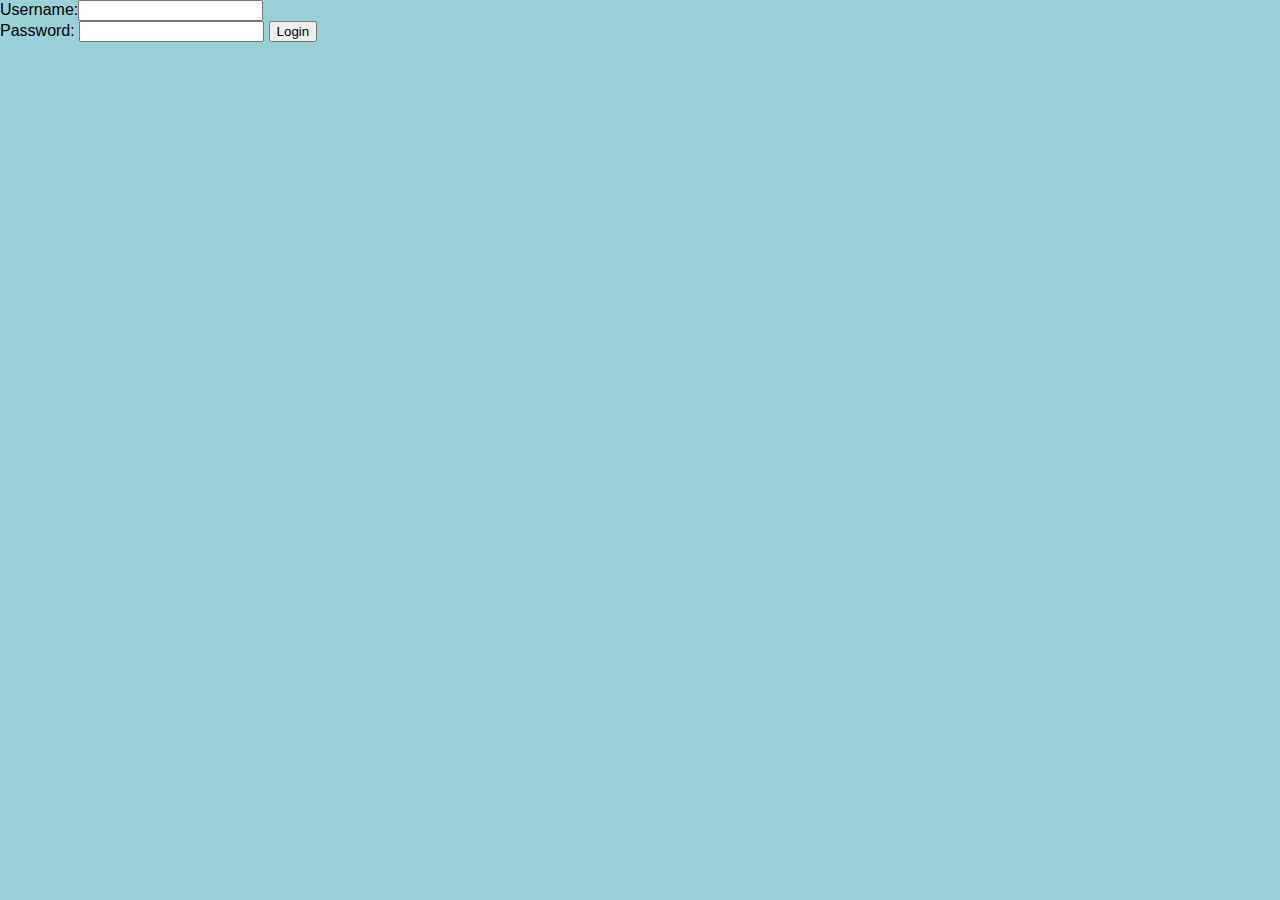
<file: DataSites/spring-swagger-codegen-sites/src/main/resources/static/login.html>
<html lang="en">
  <!--
 Copyright 2021 Tampere University

 Licensed under the Apache License, Version 2.0 (the "License");
 you may not use this file except in compliance with the License.
 You may obtain a copy of the License at

   http://www.apache.org/licenses/LICENSE-2.0

 Unless required by applicable law or agreed to in writing, software
 distributed under the License is distributed on an "AS IS" BASIS,
 WITHOUT WARRANTIES OR CONDITIONS OF ANY KIND, either express or implied.
 See the License for the specific language governing permissions and
 limitations under the License.
-->

  <head>
    <meta charset="utf-8">
    <!-- <meta name="viewport" content="width=device-width, initial-scale=1, shrink-to-fit=no"> -->
    <meta name="viewport" content="width=device-width, initial-scale=1.0, maximum-scale=1.0, user-scalable=no" />

    <title>Kiemi - WebUI</title>

    <link href="style.css" media="screen" rel="stylesheet" type="text/css" />
    <script src="js/auth.js"></script>
  </head>

  <body>
    <div id="login-overlay">
      Username:<input id="login-overlay-username-input" type="text" /><br> Password:
      <input id="login-overlay-password-input" type="password" />
      <button id="login-overlay-login-button" onclick="auth.login()">Login</button>
    </div>
  </body>

</html>
</file>
<file: csv-charts/css/charts.css>
/**
 * Copyright 2020 Tampere University
 *
 * Licensed under the Apache License, Version 2.0 (the "License");
 * you may not use this file except in compliance with the License.
 * You may obtain a copy of the License at
 *
 *   http://www.apache.org/licenses/LICENSE-2.0
 *
 * Unless required by applicable law or agreed to in writing, software
 * distributed under the License is distributed on an "AS IS" BASIS,
 * WITHOUT WARRANTIES OR CONDITIONS OF ANY KIND, either express or implied.
 * See the License for the specific language governing permissions and
 * limitations under the License.
 */

/************ MAIN ******************/
html, body {
	height: 100%;
	margin: 0px;
	padding: 0px;
}

/************ GRAPHS ******************/

/**
 * container for graphs
 */
#chart-container {
	top: 8%;
	position: absolute;
	height: 92%;
	width: 100%;
}

/**
 * container for a single chart in graph-container
 */
.chart-canvas {
	height: 400px;
}

/**
 * chart title
 */
.chart-title {
	font-size: large;
}

/**
 * statistics container
 */
.statistics-container {
	/* nothing needed */
}

/************ FILE UPLOAD ******************/

/**
 * hover effect for file drop box
 */
.hover {
	border: 2px dashed;
}

/**
 * file upload drop-box
 */
#csv-file-upload {
	width: 30%;
	background-color: #ff0000;
	float: left;
	margin: 5px;
}
</file>
<file: csv-json-graphs/css/graphs.css>
/**
 * Copyright 2019 Tampere University
 *
 * Licensed under the Apache License, Version 2.0 (the "License");
 * you may not use this file except in compliance with the License.
 * You may obtain a copy of the License at
 *
 *   http://www.apache.org/licenses/LICENSE-2.0
 *
 * Unless required by applicable law or agreed to in writing, software
 * distributed under the License is distributed on an "AS IS" BASIS,
 * WITHOUT WARRANTIES OR CONDITIONS OF ANY KIND, either express or implied.
 * See the License for the specific language governing permissions and
 * limitations under the License.
 */

/************ MAIN ******************/
html, body {
	height: 100%;
	margin: 0px;
	padding: 0px;
}

/**
 * container for controls
 */
#controls {
	height : 8%;
	width: 100%;
	z-index: 110;
	position: fixed;
	top: 0px;
}

/************ GRAPHS ******************/

/**
 * container for graphs
 */
#graph-container {
	height: 92%;
	width: 100%;
	margin-top: 8%;
	position: relative;
}

/**
 * container for limit statistics
 */
#limit-container {
	top: 8%;
	position: relative;
	border: 1px solid;
}

/**
 * container for chart elements in graph-container
 */
.chart-container {
	/* nothing needed */
}

/**
 * container for a single chart in chart-container
 */
.chart-graph {
	width: 100%;
	height: 400px;
}

/**
 * chart label
 */
.chart-label {
	text-align: center;
}

/**
 * limit item in limits list
 */
.limit-item {
	padding: 2px;
}

/**
 * file upload drop-box
 */
#graph-tooltip {
	position: absolute;
	display: none;
	border: 1px solid #fdd;
	padding: 2px;
	background-color: #fee;
	opacity: 0.80
}

/**
 * legend limit container
 */
.limit-legend-container {
	border: 2px solid;
	padding: 10px;
}

/**
 * legend container
 */
.legend-container {
	border: 2px solid;
	padding: 5px;
}

/**
 * legend
 */
.legend {
	border: 2px dashed;
	padding: 5px;
	width: 90%;
	overflow: hidden;
}

/**
 * legend item (label)
 */
.legend-item {
	text-align: center;
	float: left;
	padding: 2px;
}

/**
 * label for the legend (dataset label)
 */
.legend-label {
	/* nothing needed */
}

/**
 * legend item value
 */
.legend-value {
	/* nothing needed */
}

/**
 * legend item selected value
 */
.legend-value-selected {
	font-weight: bold;
	font-size: x-large;
}

/**
 * legend
 */
.statistics {
	border: 2px solid;
	padding: 5px;
	width: 90%;
	overflow: hidden;
	margin-bottom: 10px;
}

/**
 * legend item (label)
 */
.statistics-item {
	text-align: center;
	float: left;
	width: 30%;
}


/**
 * legend item selector
 */
.legend-item-selector {
	/* nothing needed */
}

/**
 * zoom-out button
 */
.zoom-out {
	/* nothing needed */
}

/************ FILE UPLOAD ******************/

/**
 * hover effect for file drop box
 */
.hover {
 	border: 2px dashed;
 	border-color: yellow;
 }

/**
 * normalized chart container
 */
#chart-normalized-container {
	margin-top: 20px;
	border: 2px dotted;
}

/**
 * combined chart container
 */
#chart-combined-container {
	margin-top: 20px;
	border: 2px dotted;
}

/**
 * log chart container
 */
#chart-log-container {
	margin-top: 20px;
	border: 2px dotted;
}

/**
 * file upload drop-box
 */
.file-upload-box {
	width: 30%;
	background-color: #ff0000;
	float: left;
	border-style: solid;
  border-color: cyan;
}

/**
 * input for csv separator
 */
#input-csv-separator {
	width: 10%;
	float: left;
}

/**
 * input control container
 */
#input-controls{
	margin-top: 10%;
}

/**
 * hidden element
 */
.hidden {
	display:none;
}
</file>
<file: csv-json-graphs/css/color.css>
/**
 * Copyright 2021 Tampere University
 *
 * Licensed under the Apache License, Version 2.0 (the "License");
 * you may not use this file except in compliance with the License.
 * You may obtain a copy of the License at
 *
 *   http://www.apache.org/licenses/LICENSE-2.0
 *
 * Unless required by applicable law or agreed to in writing, software
 * distributed under the License is distributed on an "AS IS" BASIS,
 * WITHOUT WARRANTIES OR CONDITIONS OF ANY KIND, either express or implied.
 * See the License for the specific language governing permissions and
 * limitations under the License.
 */

 /**
  * bottom color bar
  */
 #color-bar {
 	padding: 0;
 	margin: 0;
 	width: 100%;
 	height: 10px;
 }

/**
 * single color in color-bar
 */
.color-bar-color {
	width: 10px;
	height: 10px;
	float: left;
}

/**
 * file upload drop-box
 */
.file-upload-box {
	width: 30%;
	background-color: #ff0000;
	float: left;
	border-style: solid;
  border-color: cyan;
}

/**
 * hover effect for file drop box
 */
.hover {
	border: 2px dashed;
	border-color: yellow;
}
</file>
<file: csv-json-xy-graphs/css/graphs.css>
/**
 * Copyright 2021 Tampere University
 *
 * Licensed under the Apache License, Version 2.0 (the "License");
 * you may not use this file except in compliance with the License.
 * You may obtain a copy of the License at
 *
 *   http://www.apache.org/licenses/LICENSE-2.0
 *
 * Unless required by applicable law or agreed to in writing, software
 * distributed under the License is distributed on an "AS IS" BASIS,
 * WITHOUT WARRANTIES OR CONDITIONS OF ANY KIND, either express or implied.
 * See the License for the specific language governing permissions and
 * limitations under the License.
 */

/************ MAIN ******************/
html, body {
	height: 100%;
	margin: 0px;
	padding: 0px;
}

/**
 * container for controls
 */
#controls {
	height : 5%;
	width: 100%;
	z-index: 110;
	position: fixed;
	top: 0px;
}

/************ GRAPHS ******************/

/**
 * container for graphs
 */
#xy-graph-container {
	width: 100%;
	margin-top: 8%;
	position: relative;
}

/**
 * container for legend items
 */
#xy-legend-container {
	width: 100%;
	top: 8%;
	border: 1px solid;
	position: relative;
	max-height: 300px;
  overflow: auto;
}

/**
 * container for a single chart in chart-container
 */
.xy-chart-graph {
	width: 600px;
	height: 600px;
}

/**
 * container for legend elements in xy-legend-container
 */
.xy-legend-container {
	padding: 5px;
}

/**
 * graph tool tip
 */
#graph-tooltip {
	position: absolute;
	display: none;
	border: 1px solid #fdd;
	padding: 2px;
	background-color: #fee;
	opacity: 0.80
}


/************ FILE UPLOAD ******************/

/**
 * hover effect for file drop box
 */
.hover {
	border: 2px dashed;
	border-color: yellow;
}

/**
 * file upload drop-box
 */
.file-upload-box {
	width: 30%;
	background-color: #ff0000;
	float: left;
	border-style: solid;
  border-color: cyan;
}

/**
 * input for csv separator
 */
#input-csv-separator {
	width: 10%;
	float: left;
}

/**
 * input control container
 */
#input-controls{
	margin-top: 10%;
}

/**
 * hidden element
 */
.hidden {
	display:none;
}

/**
 * total point amount container inside legend
 */
.xy-legend-total-container {
	font-weight: bold;
}
</file>
<file: csv-json-xy-graphs/css/color.css>
/**
 * Copyright 2021 Tampere University
 *
 * Licensed under the Apache License, Version 2.0 (the "License");
 * you may not use this file except in compliance with the License.
 * You may obtain a copy of the License at
 *
 *   http://www.apache.org/licenses/LICENSE-2.0
 *
 * Unless required by applicable law or agreed to in writing, software
 * distributed under the License is distributed on an "AS IS" BASIS,
 * WITHOUT WARRANTIES OR CONDITIONS OF ANY KIND, either express or implied.
 * See the License for the specific language governing permissions and
 * limitations under the License.
 */

/**
 * bottom color bar
 */
#color-bar {
	padding: 0;
	margin: 0;
	width: 100%;
	height: 10px;
}

/**
 * single color in color-bar
 */
.color-bar-color {
	width: 10px;
	height: 10px;
	float: left;
}

/**
 * file upload drop-box
 */
.file-upload-box {
	width: 30%;
	background-color: #ff0000;
	float: left;
	border-style: solid;
  border-color: cyan;
}

/**
 * hover effect for file drop box
 */
.hover {
	border: 2px dashed;
	border-color: yellow;
}
</file>
<file: DataSites/spring-swagger-codegen-sites/src/main/resources/static/style.css>
/**
 * Copyright 2021 Tampere University
 *
 * Licensed under the Apache License, Version 2.0 (the "License");
 * you may not use this file except in compliance with the License.
 * You may obtain a copy of the License at
 *
 *   http://www.apache.org/licenses/LICENSE-2.0
 *
 * Unless required by applicable law or agreed to in writing, software
 * distributed under the License is distributed on an "AS IS" BASIS,
 * WITHOUT WARRANTIES OR CONDITIONS OF ANY KIND, either express or implied.
 * See the License for the specific language governing permissions and
 * limitations under the License.
 */

   :root {
    --headerHeight: 30px;
    --sidebarWidth: 140px;
    --color-main: #00A1A8;
    --color-text: white;
    --color-bg: #98D2D6;
    --color-bg2: var(--color-text);
    --color-bg2-effect: #f1f1f1;
    --color-gradient1: #40B1B7;
    --color-gradient2: var(--color-main);
    --border: 1px solid var(--color-main);
    --border-thick: 2px solid var(--color-main);
    --legend-color-dimension: 1.5em;
  }

  body {
    padding: 0;
    margin: 0;
    height: 100%;
    width: 100vw;
    overflow: hidden;
    font-size: 16px;
    font-family: 'arial';
  }

  #debugText {
    position: absolute;
    width: 100%;
    height: auto;
    top: 0px;
    margin: auto;
    text-align: center;
    z-index: 999999;
  }

  *:focus {
    outline: none;
  }
  /***** HEADER *****/

  #header {
    width: 100%;
    height: var(--headerHeight);
    background: linear-gradient(var(--color-gradient1), var(--color-gradient2));
    color: var(--color-text);
    font-size: 20px;
  }

  #header .dropdown:first-child {
    min-width: var(--sidebarWidth);
  }

  .dropdown {
    position: relative;
    display: inline-block;
    padding: 4px 10px 4px 10px;
  }

  .dropdown-label {}

  .dropdown:hover {
    background: linear-gradient(var(--color-gradient2), var(--color-gradient1));
  }

  .dropdown-content {
    position: absolute;
    min-width: 160px;
    min-height: 60px;
    padding: 10px 6px 10px 6px;
    background-color: var(--color-bg2);
    color: #000000;
    font-size: 16px;
    box-shadow: 0px 8px 16px 0px rgba(0, 0, 0, 0.2);
    z-index: 1;
    border: var(--border-thick);
    box-sizing: border-box;
    -moz-box-sizing: border-box;
    -webkit-box-sizing: border-box;
  }

  .dropdown-item {
    padding: 6px;
  }

  .dropdown-item:hover {
    background-color: var(--color-bg);
  }
  /***** SIDEBAR *****/

  #sidebar {
    display: flex;
    flex-flow: column;
    float: left;
    width: var(--sidebarWidth);
    height: calc(100% - var(--headerHeight));
    background-color: var(--color-bg);
    border: var(--border-thick);
    border-style: none solid none solid;
    box-sizing: border-box;
    -moz-box-sizing: border-box;
    -webkit-box-sizing: border-box;
  }

  #sidebarButtons {
    padding: 6px;
  }

  .sidebarButton {
    float: left;
    padding: 4px;
    margin: 0px 6px 0px 6px;
    background: linear-gradient(var(--color-gradient1), var(--color-gradient2));
    color: var(--color-text);
  }

  .sidebarButton:hover {
    background: linear-gradient(var(--color-gradient2), var(--color-gradient1));
  }

  #sidebarContent {
    flex-grow: 1;
    overflow: hidden;
  }

  #layerTree {
    height: 100%;
    overflow-y: auto;
    overflow-x: hidden;
  }

  #layerTree22222 {
    flex-grow: 1;
    overflow-y: auto;
    overflow-x: hidden;
  }

  #layerTree>ul {
    margin-top: 0px;
    overflow: hidden;
  }

  #layerTree>ul>li {
    margin-bottom: 10px;
  }

  #layerTree>ul>li:last-of-type {
    margin-bottom: 0px;
  }

  .layerTree-item {
    padding: 2px;
    background-color: var(--color-bg2);
    border-color: var(--color-bg2-effect);
    border-width: 1px;
    border-style: solid none none none;
  }

  /***** CONTENT *****/

  #content {
    position: relative;
    margin-left: var(--sidebarWidth);
    width: calc(100% - var(--sidebarWidth) - 20px);
    height: calc(100% - var(--headerHeight) - 20px);
    background-color: linen;
    padding: 10px;
  }

  #content.editMode {
    background-color: red;
  }

  #floorplan {
    max-width: 100%;
    max-height: 100%;
    clip-path: inset(0px);
  }

  #floorplan img {
    /* nothing needed */
  }

  #zoomLevel {
    position: absolute;
    bottom: 0px;
    right: 0px;
    padding: 4px;
    min-width: 60px;
    background-color: var(--color-bg2);
    color: black;
    text-align: center;
  }

  .sensor {
    position: absolute;
    text-align: center;
    margin: 0 auto;
  }

  .sensor-item {
    display: inline-block;
    min-width: 20px;
    min-height: 20px;
    background-color: lightblue;
  }

  .sensor-position {
    max-width: 20px;
    background-color: var(--color-main);
    border: var(--border);
  }

  .sensor-alert {
    max-width: 20px;
    background-color: green;
  }

  #sensorViewData {
    padding: 10px;
    background-color: var(--color-bg);
  }

  #sensorViewData table {
    padding: 10px;
    border-collapse: collapse;
  }

  #sensorViewData table tr {
    line-height: 24px;
    padding: 4px;
    background-color: var(--color-bg2);
    border-color: var(--color-bg2-effect);
    border-width: 1px;
    border-style: solid none none none;
  }

  #sensorViewData table td:first-child span {
    float: left;
    width: 10px;
    height: 10px;
    margin-left: 4px;
    margin-right: 4px;
  }

  #sensorViewData table td:nth-child(2) {
    min-width: 140px;
  }

  #sensorViewData table td:nth-child(3) {
    min-width: 100px;
  }

  .sensorViewGraph {
    width: 20px;
    height: 20px;
    margin: 4px;
    background-image: url(img/icon_chart.png);
    background-size: contain;
  }

  #sensorPropertyChart {
    width: 600px;
    height: 400px;
    background-color: var(--color-bg2);
  }

  #sensorDataTooltip {
    position: absolute;
    top: 200px;
    left: 400px;
    padding: 4px;
    background-color: var(--color-bg);
    border: var(--border-thick);
  }

  #sensorDataTooltip div:first-of-type {
    font-weight: bold;
  }

  #sensorDataTooltip table {
    padding: 4px;
    border-collapse: collapse;
  }

  #sensorDataTooltip table tr {
    background-color: var(--color-bg2);
    border-color: var(--color-bg2-effect);
    border-width: 1px;
    border-style: solid none none none;
  }

  #sensorDataTooltip table td:first-child span {
    float: left;
    width: 10px;
    height: 10px;
    margin-right: 4px;
  }

  #sensorDataTooltip table td:nth-child(2) {
    margin-right: 4px;
  }

  #sensorDataTooltip table td:nth-child(3) {
    /* nothing needed */
  }

  .sensor-dragged {
    opacity: 0.6;
  }

  .unpositionedSensor {
    position: static;
    float: left;
    margin: unset;
    margin-right: 6px;
  }

  #unpositionedSensors {
    max-height: 300px;
    min-height: 30px;
    background-color: var(--color-bg2);
    overflow: auto;
  }

  .unpositionedSensorContainer {
    padding: 4px;
    border-color: var(--color-bg2-effect);
    border-width: 1px;
    border-style: solid none none none;
  }

  .alert-green {
    background-color: green;
    border-color: black;
    border-width: 1px;
    border-style: solid;
    color: white;
  }

  .alert-yellow {
    background-color: yellow;
    border-color: black;
    border-width: 1px;
    border-style: solid;
    color: black;
  }

  .alert-red {
    background-color: red;
    border-color: black;
    border-width: 1px;
    border-style: solid;
    color: white;
  }
  /***** POPUP *****/

  .customPopup {
    position: absolute;
    min-width: 150px;
    text-align: center;
  }

  .customPopupHeader {
    height: 30px;
    line-height: 30px;
    padding: 0px 4px 0 4px;
    text-align: left;
    background: linear-gradient(var(--color-gradient1), var(--color-gradient2));
    color: var(--color-text);
    cursor: move;
  }

  .customPopupClose {
    float: right;
    width: 15px;
    margin-left: 5px;
    background-color: red;
    color: white;
    cursor: pointer;
    font-size: larger;
    display: table;
    text-align: center;
  }

  .customPopupContent {
    padding: 10px;
    background-color: var(--color-bg);
    border: var(--border-thick);
    box-sizing: border-box;
    -moz-box-sizing: border-box;
    -webkit-box-sizing: border-box;
  }

  .customPopupButtons {}

  #popup {
    position: fixed;
    top: 0px;
    height: 100%;
    width: 100%;
    background-color: rgba(0, 0, 0, 0.2);
    z-index: 9999;
  }

  .popupContent {
    position: fixed;
    top: 50%;
    left: 50%;
    transform: translate(-50%, -50%);
    min-width: 30%;
    min-height: 100px;
    text-align: center;
    padding: 10px;
    background-color: var(--color-bg);
    border: var(--border-thick);
    box-sizing: border-box;
    -moz-box-sizing: border-box;
    -webkit-box-sizing: border-box;
  }

  .popupButtons {
    display: inline-block;
    margin: 0px 10px 0px 10px;
  }

  .popupButton {
    float: left;
    width: 100px;
    height: 24px;
    line-height: 24px;
    padding: 4px;
    margin: 6px;
    background: linear-gradient(var(--color-gradient1), var(--color-gradient2));
    color: var(--color-text);
  }

  .popupButton.iconButton {
    width: auto;
    min-width: 40px;
  }

  .popupContentContent {
    padding: 10px;
  }

  .popupButton.active {
    outline: 2px solid var(--color-bg2-effect);
    outline-offset: -2px;
  }

  .popupContent form label {
    display: inline-block;
    width: 120px;
    padding: 4px;
    text-align: right;
  }

  .popupContentText {
    width: 100%;
  }

  .popupDisabled {
    opacity: 0.2;
  }

  .list-item {
    margin-bottom: 10px;
    padding: 6px;
    background-color: var(--color-bg2);
    border: var(--border-thick);
    box-sizing: border-box;
    -moz-box-sizing: border-box;
    -webkit-box-sizing: border-box;
  }

  .list-item-sub {
    margin: 4px 6px 4px 6px;
  }

  .list-item div {
    text-align: left;
    padding: 4px;
  }
  /***** GENERIC *****/

  .centered {
    position: fixed;
    top: 50%;
    left: 50%;
    transform: translate(-50%, -50%);
  }

  .unselectable {
    -webkit-touch-callout: none;
    /* iOS Safari */
    -webkit-user-select: none;
    /* Safari */
    -khtml-user-select: none;
    /* Konqueror HTML */
    -moz-user-select: none;
    /* Old versions of Firefox */
    -ms-user-select: none;
    /* Internet Explorer/Edge */
    user-select: none;
    /* Non-prefixed version, currently supported by Chrome, Edge, Opera and Firefox */
    /*cursor: default;*/
  }

  .hidden {
    display: none;
  }

  .titleText {
    font-size: 24px;
  }

  .basicButton {
    cursor: pointer;
    -webkit-user-select: none;
    -moz-user-select: none;
    -ms-user-select: none;
    user-select: none;
  }

  .selected {
    border-color: #E04F3D;
    border-width: 4px;
    border-style: solid;
    box-sizing: border-box;
    -moz-box-sizing: border-box;
    -webkit-box-sizing: border-box;
  }

   ::placeholder {
    font-style: italic;
    color: var(--color-main);
  }
  /**
 * 	login message overlay
 */

  #login-overlay {
    background-color: #98D2D6;
    width: 100%;
    height: 100%;
  }
  /**
 * selected sensor highlight
 */

  .selectedSensor {
    border: 5px solid red;
  }
  /* Legend showing sensor types on a site */

  #legend {
    background-color: white;
    display: grid;
  }

  .legend-item {
    margin: 0.25em;
    display: flex;
    flex-direction: row;
    align-items: center;
    justify-content: flex-start;
  }

  .legend-text {
    font-weight: 900;
    margin-left: 0.5em;
  }

  .legend-measurements {
    margin-right: 0.5em;
  }

  .legend-text:first-letter {
    text-transform: capitalize
  }

  .legend-color-ouman {
    width: var(--legend-color-dimension);
    height: var(--legend-color-dimension);
    background-color: greenyellow;
  }

  .legend-color-ruuvi {
    width: var(--legend-color-dimension);
    height: var(--legend-color-dimension);
    background-color: violet;
  }

	.legend-color-fmi {
    width: var(--legend-color-dimension);
    height: var(--legend-color-dimension);
    background-color: lightgreen;
  }

  .legend-color-fourdeg {
    width: var(--legend-color-dimension);
    height: var(--legend-color-dimension);
    background-color: orange;
  }

	.legend-color-porienergia {
    width: var(--legend-color-dimension);
    height: var(--legend-color-dimension);
    background-color: lightblue;
  }

	.legend-color-aranet {
    width: var(--legend-color-dimension);
    height: var(--legend-color-dimension);
    background-color: cyan;
  }

  /**
   * top header bar link bar
   */
  #linkbar {
    float: right;
    height: var(--headerHeight);
    padding: 5px;
  }
</file>
